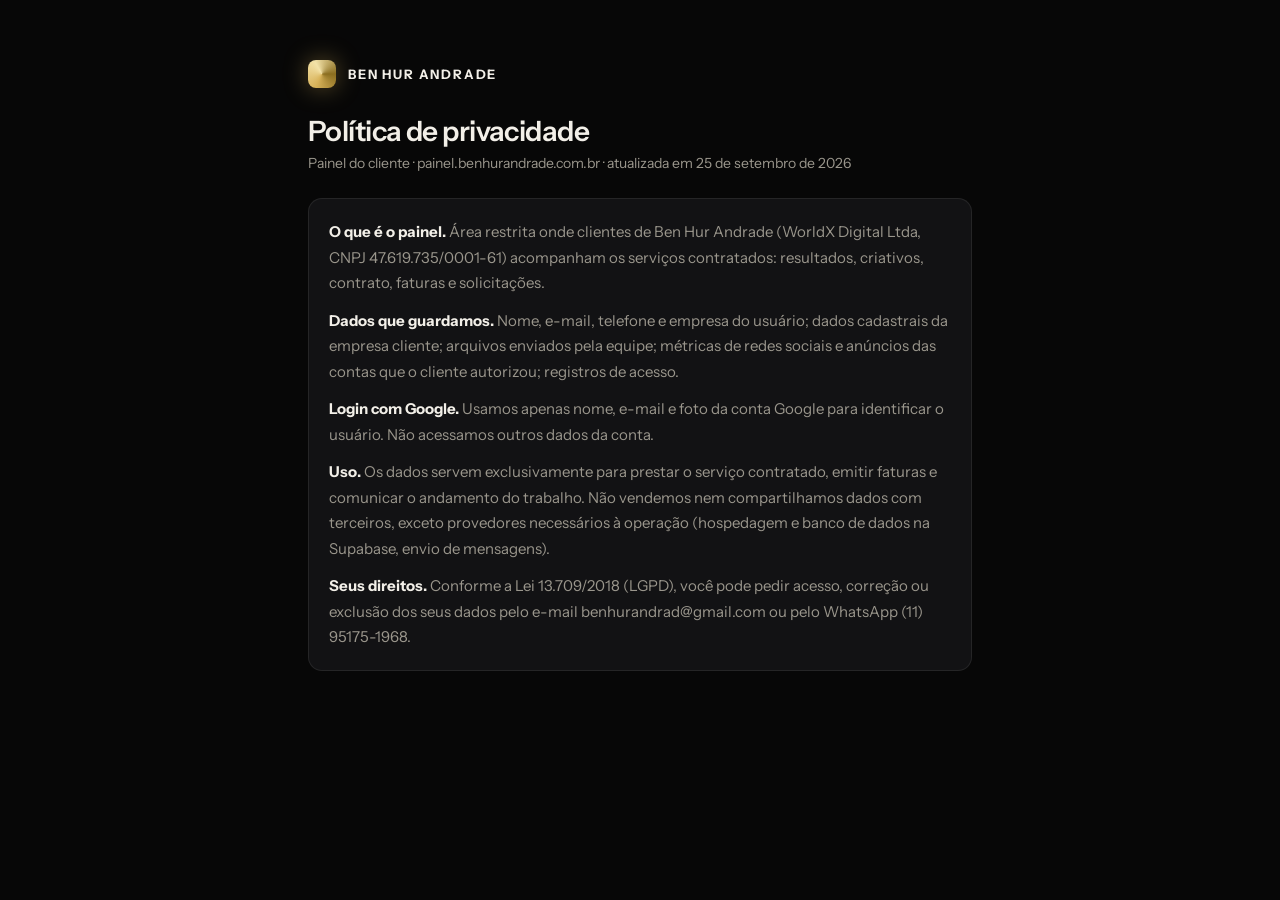
<file: privacidade.html>
<!DOCTYPE html><html lang="pt-BR"><head><meta charset="utf-8"><meta name="viewport" content="width=device-width,initial-scale=1"><title>Privacidade · Painel</title>
<link href="https://fonts.googleapis.com/css2?family=Instrument+Sans:wght@400;500;600;700&display=swap" rel="stylesheet"><link rel="stylesheet" href="app.css?v=23"><script>(function(){try{fetch("version.txt?t="+Date.now(),{cache:"no-store"}).then(function(r){return r.text()}).then(function(v){v=(v||"").split(" ")[0].trim();var k="portal_ver",o=localStorage.getItem(k);if(!v)return;if(o&&o!==v&&!/[?&]_v=/.test(location.search.replace("_v="+v,""))){localStorage.setItem(k,v);var u=new URL(location.href);u.searchParams.set("_v",v);location.replace(u.toString());}else localStorage.setItem(k,v);})}catch(e){}})();</script></head>
<body><div class="wrap" style="max-width:760px;padding-top:60px"><div class="brand" style="margin-bottom:26px"><div class="mark"></div><b>BEN HUR ANDRADE</b></div>
<div class="page-title">Política de privacidade</div><div class="page-sub">Painel do cliente · painel.benhurandrade.com.br · atualizada em 25 de setembro de 2026</div>
<div class="card" style="line-height:1.7;font-size:15px;color:var(--muted)">
<p><b style="color:var(--text)">O que é o painel.</b> Área restrita onde clientes de Ben Hur Andrade (WorldX Digital Ltda, CNPJ 47.619.735/0001-61) acompanham os serviços contratados: resultados, criativos, contrato, faturas e solicitações.</p>
<p style="margin-top:12px"><b style="color:var(--text)">Dados que guardamos.</b> Nome, e-mail, telefone e empresa do usuário; dados cadastrais da empresa cliente; arquivos enviados pela equipe; métricas de redes sociais e anúncios das contas que o cliente autorizou; registros de acesso.</p>
<p style="margin-top:12px"><b style="color:var(--text)">Login com Google.</b> Usamos apenas nome, e-mail e foto da conta Google para identificar o usuário. Não acessamos outros dados da conta.</p>
<p style="margin-top:12px"><b style="color:var(--text)">Uso.</b> Os dados servem exclusivamente para prestar o serviço contratado, emitir faturas e comunicar o andamento do trabalho. Não vendemos nem compartilhamos dados com terceiros, exceto provedores necessários à operação (hospedagem e banco de dados na Supabase, envio de mensagens).</p>
<p style="margin-top:12px"><b style="color:var(--text)">Seus direitos.</b> Conforme a Lei 13.709/2018 (LGPD), você pode pedir acesso, correção ou exclusão dos seus dados pelo e-mail benhurandrad@gmail.com ou pelo WhatsApp (11) 95175-1968.</p>
</div></div></body></html>
</file>
<file: app.css>
:root{--bg:#070707;--bg2:#0c0c0d;--surface:#121214;--surface2:#19191c;--line:rgba(255,255,255,.08);--line2:rgba(255,255,255,.14);--text:#f2efe8;--muted:#9a968c;--hud:#6f6a5e;--accent:#d9b45b;--accent2:#ebd08a;--gold-deep:#8a6d1f;--ok:#3ddc97;--warn:#ffb547;--bad:#ff5d6c;--c-social:#e1306c;--c-ads:#2f7bff;--c-design:#a78bfa;--c-video:#ff8a3d;--c-web:#22c7d6;--c-comercial:#3ddc97;--radius:14px}
*{box-sizing:border-box;margin:0;padding:0}
html{scroll-behavior:auto}
body{background:var(--bg);color:var(--text);font-family:"Instrument Sans",system-ui,sans-serif;-webkit-font-smoothing:antialiased;overflow-x:hidden;min-height:100vh}
a{color:inherit;text-decoration:none}
.mono{font-family:"JetBrains Mono",monospace;font-size:11px;letter-spacing:.08em;text-transform:uppercase;color:var(--hud)}
.hidden{display:none!important}
/* nav */
.nav{position:fixed;inset:0 0 auto 0;z-index:50;display:flex;align-items:center;gap:28px;padding:0 48px;height:68px;background:linear-gradient(180deg,rgba(7,7,7,.94),rgba(7,7,7,0));transition:background .3s}
.nav.solid{background:rgba(7,7,7,.88);backdrop-filter:blur(14px);border-bottom:1px solid var(--line)}
.brand{display:flex;align-items:center;gap:12px}
.brand .mark{width:28px;height:28px;border-radius:8px;background:conic-gradient(from 210deg,#d9b45b,#f3e2a8,#8a6d1f,#d9b45b);box-shadow:0 0 24px rgba(217,180,91,.4)}
.brand b{font-weight:700;letter-spacing:.14em;font-size:13px}
.brand .co{color:var(--muted);font-size:13px;padding-left:12px;border-left:1px solid var(--line2);display:flex;align-items:center;gap:8px}
.brand .co img{width:22px;height:22px;border-radius:6px;object-fit:cover}
.tabs{display:flex;gap:22px;margin-left:12px}
.tabs a{font-size:14px;color:var(--muted);font-weight:500;padding:6px 0;position:relative;cursor:pointer}
.tabs a.on{color:var(--text)}
.tabs a.on::after{content:"";position:absolute;left:0;right:0;bottom:-2px;height:2px;border-radius:2px;background:var(--accent)}
.nav .right{margin-left:auto;display:flex;align-items:center;gap:18px}
.bell{width:36px;height:36px;border-radius:50%;display:grid;place-items:center;border:1px solid var(--line2);position:relative;cursor:pointer}
.bell i{position:absolute;top:7px;right:8px;width:7px;height:7px;border-radius:50%;background:var(--accent);box-shadow:0 0 0 3px var(--bg)}
.avatar{width:36px;height:36px;border-radius:10px;background:linear-gradient(135deg,#8a6d1f,#d9b45b);color:#141006;display:grid;place-items:center;font-weight:700;font-size:13px;cursor:pointer;overflow:hidden}
.avatar img{width:100%;height:100%;object-fit:cover}
/* buttons */
.btn{display:inline-flex;align-items:center;justify-content:center;gap:10px;height:44px;padding:0 18px;border-radius:10px;font-weight:600;font-size:14px;border:1px solid transparent;cursor:pointer;font-family:inherit;transition:transform .2s,background .2s,filter .2s;color:var(--text);background:var(--surface2)}
.btn:hover{transform:translateY(-1px);filter:brightness(1.08)}
.btn.primary{background:var(--accent);color:#141006}
.btn.ghost{background:rgba(255,255,255,.06);border-color:var(--line2)}
.btn.danger{background:rgba(255,93,108,.14);color:var(--bad)}
.btn.sm{height:34px;padding:0 12px;font-size:13px}
.btn.wa{background:#25d366;color:#04140a}
.btn:disabled{opacity:.5;pointer-events:none}
.btn .pill{background:#141006;color:var(--accent2);font-size:12px;padding:2px 8px;border-radius:99px}
/* forms */
label.f{display:block;margin-top:12px}
label.f span{display:block;font-size:12px;color:var(--muted);margin-bottom:6px}
input,textarea,select{width:100%;background:var(--bg);border:1px solid var(--line2);color:var(--text);border-radius:10px;padding:11px 12px;font:inherit;font-size:14px}
textarea{resize:vertical;min-height:80px;line-height:1.45}
input:focus,textarea:focus,select:focus{outline:none;border-color:var(--accent)}
input[type=checkbox]{width:16px;height:16px;accent-color:var(--accent)}
.row2{display:grid;grid-template-columns:1fr 1fr;gap:10px}
.row3{display:grid;grid-template-columns:1fr 1fr 1fr;gap:10px}
.hint{font-size:12px;color:var(--muted);margin-top:8px;line-height:1.5}
.err{color:var(--bad);font-size:13px;margin-top:10px;min-height:18px}
/* auth */
.auth{min-height:100vh;display:grid;place-items:center;padding:24px;position:relative;isolation:isolate}
.auth::before{content:"";position:absolute;inset:0;z-index:-1;background:radial-gradient(60vw 60vw at 80% -10%,rgba(217,180,91,.16),transparent 60%)}
.auth .card{width:420px;max-width:100%;background:var(--bg2);border:1px solid var(--line);border-radius:18px;padding:32px 30px}
.auth .card h1{font-size:24px;letter-spacing:-.02em;font-weight:600;margin:18px 0 6px}
.auth .card p.sub{color:var(--muted);font-size:14px;line-height:1.5}
.auth .card .btn{width:100%;margin-top:12px}
.auth .card .or{display:flex;align-items:center;gap:12px;color:var(--hud);font-size:12px;margin:16px 0 4px}
.auth .card .or::before,.auth .card .or::after{content:"";flex:1;height:1px;background:var(--line)}
.auth .links{display:flex;justify-content:space-between;margin-top:16px;font-size:13px;color:var(--muted)}
.auth .links a:hover{color:var(--text)}
.g{width:18px;height:18px}
/* layout */
.wrap{padding:96px 48px 60px;max-width:1280px;margin:0 auto}
.page-title{font-size:28px;letter-spacing:-.02em;font-weight:600;margin-bottom:6px}
.page-sub{color:var(--muted);font-size:14px;margin-bottom:26px}
.card{background:var(--surface);border:1px solid var(--line);border-radius:var(--radius);padding:20px}
.card h3{font-size:16px;font-weight:600;margin-bottom:12px;display:flex;align-items:center;gap:10px}
.grid2{display:grid;grid-template-columns:1fr 1fr;gap:14px}
.grid3{display:grid;grid-template-columns:repeat(3,1fr);gap:14px}
.grid4{display:grid;grid-template-columns:repeat(4,1fr);gap:14px}
table{width:100%;border-collapse:collapse;font-size:14px}
th{text-align:left;font-family:"JetBrains Mono",monospace;font-size:10.5px;letter-spacing:.08em;text-transform:uppercase;color:var(--hud);padding:10px 12px;border-bottom:1px solid var(--line)}
td{padding:12px;border-bottom:1px solid var(--line);vertical-align:middle}
tr:hover td{background:rgba(255,255,255,.02)}
.badge{font-size:12px;font-weight:600;padding:5px 10px;border-radius:99px;background:rgba(255,255,255,.07);color:var(--muted);white-space:nowrap}
.badge.ok{background:rgba(61,220,151,.14);color:var(--ok)}.badge.warn{background:rgba(255,181,71,.14);color:var(--warn)}.badge.bad{background:rgba(255,93,108,.14);color:var(--bad)}.badge.gold{background:rgba(217,180,91,.14);color:var(--accent2)}
.empty{padding:40px 20px;text-align:center;color:var(--muted);font-size:14px;line-height:1.6}
.empty b{display:block;color:var(--text);font-size:16px;margin-bottom:6px}
/* billboard */
.billboard{position:relative;min-height:78vh;display:flex;align-items:flex-end;padding:0 48px 56px;overflow:hidden;isolation:isolate}
.billboard .art{position:absolute;inset:0;z-index:-1}
.billboard .art svg{position:absolute;right:-4%;bottom:-6%;width:78%;height:86%}
.billboard .glow{position:absolute;width:60vw;height:60vw;right:-10vw;top:-20vw;border-radius:50%;background:radial-gradient(circle,rgba(217,180,91,.18),rgba(217,180,91,0) 60%);filter:blur(10px)}
.billboard .grid{position:absolute;inset:0;background-image:linear-gradient(var(--line) 1px,transparent 1px),linear-gradient(90deg,var(--line) 1px,transparent 1px);background-size:72px 72px;opacity:.35;mask-image:radial-gradient(ellipse at 70% 60%,#000 20%,transparent 70%)}
.billboard::after{content:"";position:absolute;left:0;right:0;bottom:0;height:180px;background:linear-gradient(180deg,rgba(7,7,7,0),var(--bg));z-index:-1}
.bb-copy{max-width:680px;position:relative}
.bb-copy>.mono{display:flex;align-items:center;gap:10px;margin-bottom:18px}
.bb-copy>.mono::before{content:"";width:22px;height:1px;background:var(--accent)}
.bb-copy h1{font-size:56px;line-height:1.02;letter-spacing:-.03em;font-weight:600}
.bb-copy h1 span{color:var(--accent2)}
.bb-copy p{margin-top:16px;font-size:17px;line-height:1.5;color:var(--muted);max-width:520px}
.bb-actions{display:flex;gap:12px;margin-top:28px;flex-wrap:wrap}
.bb-stats{display:flex;gap:28px;margin-top:34px;flex-wrap:wrap}
.bb-stats div b{display:block;font-size:22px;font-weight:600;letter-spacing:-.02em}
.bb-stats div b small{font-size:13px;color:var(--muted);font-weight:500}
/* rows */
.row{padding:34px 0 6px}
.row-head{display:flex;align-items:baseline;gap:16px;padding:0 48px;margin-bottom:14px}
.row-head h2{font-size:20px;font-weight:600;letter-spacing:-.01em;display:flex;align-items:center;gap:10px}
.row-head h2 i{width:8px;height:8px;border-radius:50%;background:var(--accent);box-shadow:0 0 10px currentColor;color:var(--accent)}
.row-head .more{margin-left:auto;color:var(--muted);font-size:13px;cursor:pointer}
.row-head .more:hover{color:var(--text)}
.track-wrap{position:relative}
.track{display:flex;gap:14px;overflow-x:auto;padding:8px 48px 22px;scroll-snap-type:x mandatory;scrollbar-width:none}
.track::-webkit-scrollbar{display:none}
.track>*{scroll-snap-align:start;flex:0 0 auto}
.kpi{width:236px;height:150px;border-radius:var(--radius);background:linear-gradient(160deg,var(--surface2),var(--surface));border:1px solid var(--line);padding:18px 18px 14px;display:flex;flex-direction:column;justify-content:space-between;position:relative;overflow:hidden;transition:transform .25s,border-color .25s}
.kpi:hover{transform:translateY(-4px);border-color:var(--line2)}
.kpi .v{font-size:30px;font-weight:600;letter-spacing:-.03em;margin-top:6px}
.kpi .v small{font-size:15px;color:var(--muted);font-weight:500;margin-right:4px}
.kpi .d{font-size:13px;display:flex;align-items:center;gap:6px;color:var(--muted)}
.kpi .d.up{color:var(--ok)} .kpi .d.down{color:var(--bad)}
.todo{width:320px;min-height:120px;border-radius:var(--radius);border:1px solid var(--line);background:var(--surface);padding:18px;display:flex;gap:16px;align-items:center;transition:transform .25s,background .25s;cursor:pointer}
.todo:hover{transform:translateY(-4px);background:var(--surface2)}
.todo .ic{width:46px;height:46px;border-radius:12px;display:grid;place-items:center;flex:0 0 auto;font-size:18px}
.todo .ic.a{background:rgba(217,180,91,.14);color:var(--accent2)}.todo .ic.w{background:rgba(255,181,71,.14);color:var(--warn)}.todo .ic.g{background:rgba(61,220,151,.14);color:var(--ok)}
.todo b{display:block;font-size:15px;font-weight:600}.todo p{font-size:13px;color:var(--muted);margin-top:4px}
.todo .go{margin-left:auto;color:var(--muted);font-size:20px}
.poster{width:200px;aspect-ratio:4/5;border-radius:12px;overflow:hidden;position:relative;border:1px solid var(--line);transition:transform .3s cubic-bezier(.2,.8,.2,1),box-shadow .3s;cursor:pointer;background:var(--surface2)}
.poster:hover{transform:scale(1.07);box-shadow:0 24px 60px rgba(0,0,0,.6);z-index:3}
.poster .bg{position:absolute;inset:0}
.poster img,.poster video{position:absolute;inset:0;width:100%;height:100%;object-fit:cover}
.poster .tag{position:absolute;top:12px;left:12px;background:rgba(0,0,0,.45);backdrop-filter:blur(6px);padding:4px 8px;border-radius:6px;font-size:11px;font-weight:600}
.poster .play{position:absolute;top:50%;left:50%;width:44px;height:44px;margin:-22px 0 0 -22px;border-radius:50%;background:rgba(255,255,255,.9);color:#0a1224;display:grid;place-items:center;font-size:16px;opacity:0;transform:scale(.8);transition:.25s}
.poster:hover .play{opacity:1;transform:scale(1)}
.poster .meta{position:absolute;inset:auto 0 0 0;padding:40px 12px 12px;background:linear-gradient(180deg,transparent,rgba(0,0,0,.85))}
.poster .meta b{display:block;font-size:14px;white-space:nowrap;overflow:hidden;text-overflow:ellipsis}.poster .meta span{font-size:12px;color:#c8d2e6}
.poster .status{position:absolute;top:12px;right:12px;width:9px;height:9px;border-radius:50%}
.poster .file{position:absolute;inset:0;display:grid;place-items:center;font-size:40px;color:var(--hud)}
.ep{width:300px;border-radius:var(--radius);border:1px solid var(--line);background:var(--surface);padding:18px;transition:transform .25s,border-color .25s}
.ep:hover{transform:translateY(-4px);border-color:var(--line2)}
.ep .num{font-size:34px;font-weight:600;letter-spacing:-.03em;color:#3a3427}.ep.current .num{color:var(--accent)}
.ep b{display:block;font-size:16px;margin-top:6px}.ep p{font-size:13px;color:var(--muted);margin-top:4px;line-height:1.45;min-height:38px}
.bar{height:4px;border-radius:4px;background:rgba(255,255,255,.08);margin-top:14px;overflow:hidden}
.bar i{display:block;height:100%;background:linear-gradient(90deg,var(--gold-deep),var(--accent2));width:0;transition:width 1.2s cubic-bezier(.2,.8,.2,1)}
.ep.done .bar i{background:var(--ok)}
.ep .foot{display:flex;justify-content:space-between;margin-top:8px}
.offer{width:270px;border-radius:var(--radius);border:1px solid var(--line);background:var(--surface);padding:20px;display:flex;flex-direction:column;transition:transform .25s,border-color .25s}
.offer:hover{transform:translateY(-4px);border-color:rgba(217,180,91,.55)}
.offer b{font-size:17px;margin-top:8px}.offer p{font-size:13px;color:var(--muted);line-height:1.45;margin-top:6px;min-height:56px}
.offer .price{font-size:24px;font-weight:600;letter-spacing:-.02em;margin-top:14px;display:flex;align-items:baseline;gap:6px;flex-wrap:wrap}
.offer .price small{font-size:12px;color:var(--muted);font-weight:500}.offer .price span{font-size:20px}
.offer .full{font-size:12px;color:var(--muted);margin-top:4px;min-height:0}
.offer .wa{margin-top:14px;display:flex;align-items:center;justify-content:center;gap:8px;height:42px;border-radius:10px;background:#25d366;color:#04140a;font-weight:600;font-size:14px}
.offer .wa:hover{filter:brightness(1.08)}
/* drawer */
.scrim{position:fixed;inset:0;background:rgba(3,3,3,.6);backdrop-filter:blur(3px);opacity:0;pointer-events:none;transition:opacity .3s;z-index:60}
.scrim.on{opacity:1;pointer-events:auto}
.drawer{position:fixed;top:0;right:0;bottom:0;width:400px;max-width:92vw;background:var(--bg2);border-left:1px solid var(--line);z-index:70;transform:translateX(100%);transition:transform .38s cubic-bezier(.2,.8,.2,1);overflow-y:auto}
.drawer.on{transform:none}
.dr-head{display:flex;gap:14px;align-items:center;padding:26px 22px 18px;border-bottom:1px solid var(--line)}
.dr-head b{font-size:17px;display:block}.dr-head p{font-size:12px;color:var(--muted);margin-top:3px}
.dr-head .close{margin-left:auto;font-size:26px;color:var(--muted);cursor:pointer;line-height:1}
.dr-block{padding:20px 22px;border-bottom:1px solid var(--line)}
.dr-block>.mono{display:block;margin-bottom:12px}
.kv{display:flex;justify-content:space-between;align-items:center;padding:9px 0;font-size:14px;color:var(--muted);border-top:1px solid var(--line);gap:12px}
.kv:first-of-type{border-top:0}.kv b{color:var(--text);font-weight:500;text-align:right}
.kv.link{cursor:pointer}.kv.link:hover b{color:var(--accent2)}
.fee{display:flex;justify-content:space-between;align-items:center;padding:14px 16px;border-radius:12px;background:var(--surface2);border:1px solid var(--line);margin-bottom:6px}
.fee b{font-size:24px;letter-spacing:-.02em}.fee b small{font-size:13px;color:var(--muted);font-weight:500}.fee p{font-size:12px;color:var(--muted);margin-top:2px}
.chips{display:flex;flex-wrap:wrap;gap:8px}
.chips span{font-size:12px;padding:6px 10px;border-radius:99px;border:1px solid var(--line2);background:var(--surface)}
/* modal */
.modal{position:fixed;inset:0;z-index:80;display:grid;place-items:center;padding:16px;background:rgba(3,3,3,.72);backdrop-filter:blur(6px);opacity:0;pointer-events:none;transition:opacity .25s;overflow-y:auto}
.modal.on{opacity:1;pointer-events:auto}
.md-box{width:min(680px,100%);min-width:0;max-height:92vh;overflow-y:auto;background:var(--bg2);border:1px solid var(--line2);border-radius:18px;padding:26px;transform:translateY(12px) scale(.98);transition:transform .3s cubic-bezier(.2,.8,.2,1)}
.modal.on .md-box{transform:none}
.md-box h2{font-size:20px;font-weight:600;margin-bottom:4px}
.md-box .sub{color:var(--muted);font-size:13px;margin-bottom:10px}
.md-actions{display:flex;gap:10px;justify-content:flex-end;margin-top:20px}
.perms{display:grid;grid-template-columns:repeat(3,1fr);gap:8px;margin-top:10px}
.perms label{min-width:0;display:flex;align-items:center;gap:8px;font-size:13px;padding:9px 10px;border-radius:8px;border:1px solid var(--line);background:var(--bg);cursor:pointer}
.roles{display:grid;grid-template-columns:1fr 1fr;gap:10px;margin-top:10px}
.roles label{display:flex;flex-direction:column;gap:2px;padding:12px 14px;border-radius:10px;border:1px solid var(--line2);cursor:pointer;position:relative}
.roles label.on{border-color:var(--accent);background:rgba(217,180,91,.08)}
.roles label input{position:absolute;opacity:0}.roles b{font-size:14px}.roles span{font-size:12px;color:var(--muted)}
.mem{display:flex;align-items:center;gap:12px;padding:12px 0;border-bottom:1px solid var(--line)}
.mem>div{min-width:0}.mem b{display:block;font-size:14px}.mem p{font-size:12px;color:var(--muted);overflow:hidden;text-overflow:ellipsis;white-space:nowrap}
.mem .badge{margin-left:auto}
#toast{position:fixed;left:50%;bottom:28px;transform:translate(-50%,20px);background:#1d1d20;border:1px solid var(--line2);color:var(--text);padding:12px 18px;border-radius:10px;font-size:14px;opacity:0;pointer-events:none;transition:.25s;z-index:99;max-width:90vw}
#toast.show{opacity:1;transform:translate(-50%,0)}
#toast.bad{border-color:var(--bad)}#toast.ok{border-color:var(--ok)}
/* admin */
.admin{display:grid;grid-template-columns:240px 1fr;min-height:100vh}
.side{background:var(--bg2);border-right:1px solid var(--line);padding:22px 14px;position:sticky;top:0;height:100vh;overflow-y:auto}
.side .brand{padding:6px 10px 22px}
.side a{display:flex;align-items:center;gap:10px;padding:10px 12px;border-radius:10px;color:var(--muted);font-size:14px;font-weight:500;cursor:pointer}
.side a.on,.side a:hover{background:var(--surface2);color:var(--text)}
.side a i{width:8px;height:8px;border-radius:50%;background:currentColor;opacity:.5}
.side .sec{margin:18px 12px 6px}
.main{padding:32px 36px 80px;min-width:0}
.toolbar{display:flex;gap:10px;align-items:center;margin-bottom:18px;flex-wrap:wrap}
.toolbar .sp{flex:1}
.toolbar input,.toolbar select{width:auto;min-width:200px}
.stat{background:var(--surface);border:1px solid var(--line);border-radius:var(--radius);padding:18px}
.stat b{display:block;font-size:26px;letter-spacing:-.02em;margin-top:6px}
.stat small{color:var(--muted);font-size:12px}
.drop{border:1.5px dashed var(--line2);border-radius:14px;padding:26px;text-align:center;color:var(--muted);font-size:14px;transition:.2s;cursor:pointer}
.drop.over{border-color:var(--accent);background:rgba(217,180,91,.06)}
.drop b{display:block;color:var(--text);margin-bottom:4px}
.uplist{margin-top:12px;font-size:13px;color:var(--muted);max-height:200px;overflow:auto}
.uplist div{display:flex;justify-content:space-between;padding:6px 0;border-bottom:1px solid var(--line)}
.thumbs{display:grid;grid-template-columns:repeat(auto-fill,minmax(160px,1fr));gap:12px}
.thumbs .poster{width:auto}
.logo-prev{width:72px;height:72px;border-radius:14px;background:var(--surface2);border:1px solid var(--line);display:grid;place-items:center;overflow:hidden;font-size:22px;color:var(--hud)}
.logo-prev img{width:100%;height:100%;object-fit:contain}
.swatches{display:flex;gap:6px;flex-wrap:wrap}
.swatches i{width:22px;height:22px;border-radius:6px;border:1px solid var(--line2);display:inline-block}
.copybox{display:flex;gap:8px;align-items:center;background:var(--bg);border:1px solid var(--line2);border-radius:10px;padding:10px 12px;font-family:"JetBrains Mono",monospace;font-size:12px;word-break:break-all}
@media (max-width:820px){
  .nav{padding:0 16px;gap:14px}.tabs{display:none}.brand .co{display:none}
  .wrap{padding:90px 16px 60px}.grid2,.grid3,.grid4{grid-template-columns:1fr}
  .billboard{padding:96px 16px 36px;min-height:78vh}.billboard .art svg{width:140%;right:-30%;bottom:-2%;opacity:.7}
  .bb-copy h1{font-size:34px}.bb-copy p{font-size:15px}.bb-stats{gap:18px}.bb-stats div b{font-size:18px}
  .row-head,.track{padding-left:16px;padding-right:16px}.poster{width:160px}
  .perms{grid-template-columns:1fr 1fr}.row2,.row3,.roles{grid-template-columns:1fr}
  .admin{grid-template-columns:1fr}.side{position:static;height:auto;display:flex;flex-wrap:wrap;gap:4px;padding:12px}.side .brand,.side .sec{width:100%}.main{padding:20px 16px 60px}
}

.wa-float{position:fixed;right:22px;bottom:22px;z-index:55;width:58px;height:58px;border-radius:50%;background:#25d366;display:grid;place-items:center;box-shadow:0 10px 30px rgba(37,211,102,.35),0 4px 12px rgba(0,0,0,.4);transition:transform .2s}
.wa-float:hover{transform:scale(1.06)}
.wa-float svg{width:30px;height:30px;fill:#fff}
.wa-float .tip{position:absolute;right:70px;white-space:nowrap;background:var(--surface2);border:1px solid var(--line2);color:var(--text);font-size:13px;padding:8px 12px;border-radius:10px;opacity:0;pointer-events:none;transition:opacity .2s}
.wa-float:hover .tip{opacity:1}
@media(max-width:820px){.wa-float{right:16px;bottom:16px;width:54px;height:54px}.wa-float .tip{display:none}}

@media print{*{-webkit-print-color-adjust:exact!important;print-color-adjust:exact!important}}

.admin-bar{position:fixed;left:50%;bottom:22px;transform:translateX(-50%);z-index:56;display:flex;align-items:center;gap:10px;background:rgba(18,18,20,.92);backdrop-filter:blur(12px);border:1px solid rgba(217,180,91,.45);border-radius:14px;padding:8px 8px 8px 16px;box-shadow:0 12px 40px rgba(0,0,0,.5);font-size:13px;color:var(--muted);max-width:calc(100vw - 110px)}
.admin-bar select{width:auto;padding:6px 8px;font-size:13px;max-width:180px}
.admin-bar .btn{white-space:nowrap}
@media(max-width:820px){.admin-bar{left:16px;right:84px;transform:none;bottom:16px}.admin-bar>span{display:none}}
/* ===== BI ===== */
.bi-grid6{display:grid;grid-template-columns:repeat(6,1fr);gap:12px}
.bi-tile{position:relative;overflow:hidden}
.bi-tile b{font-size:clamp(17px,1.45vw,23px);white-space:nowrap;letter-spacing:-.02em}
.bi-tile small:last-child{display:block;margin-top:4px;line-height:1.4}
.bi-tile .up{color:var(--ok)}.bi-tile .dn{color:var(--bad)}
.bi-tile[data-tone="ok"]::before,.bi-tile[data-tone="bad"]::before,.bi-tile[data-tone="warn"]::before{content:"";position:absolute;left:0;top:0;bottom:0;width:3px}
.bi-tile[data-tone="ok"]::before{background:var(--ok)}.bi-tile[data-tone="bad"]::before{background:var(--bad)}.bi-tile[data-tone="warn"]::before{background:var(--warn)}
.bi-row{display:flex;gap:14px;margin-top:14px;align-items:stretch}
.bi-card{min-width:0}
.bi-chart{width:100%}
.bi-ax{fill:var(--hud);font:500 10.5px "JetBrains Mono",monospace}
.bi-legend{display:flex;flex-wrap:wrap;gap:16px;margin-top:10px;font-size:12px;color:var(--muted)}
.bi-legend i{display:inline-block;width:14px;height:10px;border-radius:3px;margin-right:6px;vertical-align:-1px}
.bi-data{margin-top:10px;font-size:13px}.bi-data summary{cursor:pointer;color:var(--muted)}.bi-data table{margin-top:8px;font-size:12.5px}
.bi-tip{position:fixed;z-index:90;pointer-events:none;opacity:0;transition:opacity .12s;background:#1b1b1e;border:1px solid var(--line2);border-radius:10px;padding:10px 12px;font-size:12.5px;min-width:200px;box-shadow:0 12px 30px rgba(0,0,0,.5)}
.bi-tip b{display:block;margin-bottom:6px;font-size:13px}
.bi-tip div{display:flex;align-items:center;gap:8px;padding:2px 0;color:var(--muted)}.bi-tip div span{margin-left:auto;color:var(--text);font-weight:600}
.bi-tip i{width:8px;height:8px;border-radius:2px;display:inline-block}
.bi-filter{display:flex;flex-direction:column;gap:4px}.bi-filter select,.bi-filter input{width:auto;min-width:0;padding:8px 10px}
.bi-sl{display:block;margin:12px 0}.bi-sl span{display:flex;justify-content:space-between;font-size:13px;color:var(--muted);margin-bottom:6px}.bi-sl b{color:var(--text)}
.bi-sl input{padding:0;border:0;background:transparent;accent-color:var(--accent);height:20px}
.bi-sim{margin-top:10px;border-top:1px solid var(--line);padding-top:6px}
.bi-stack{display:flex;gap:2px;height:14px;border-radius:7px;overflow:hidden;margin:6px 0 14px}.bi-stack i{display:block;min-width:3px}
.bi-sharerow{display:flex;align-items:center;gap:10px;padding:7px 0;border-bottom:1px solid var(--line);font-size:13px}.bi-sharerow i{width:10px;height:10px;border-radius:3px}.bi-sharerow b{margin-left:auto}.bi-sharerow em{font-style:normal;color:var(--muted);width:52px;text-align:right}
.bi-cal{display:grid;grid-template-columns:repeat(7,1fr);gap:4px}.bi-cal>.mono{text-align:center;padding-bottom:4px}
.bi-day{min-height:56px;border-radius:8px;background:var(--surface2);border:1px solid var(--line);padding:5px 6px;position:relative;font-size:11px}
.bi-day small{color:var(--hud)}.bi-day b{display:block;margin-top:6px;font-size:11.5px;color:var(--text)}.bi-day em{position:absolute;top:4px;right:6px;font-style:normal;font-size:11px}
.bi-day.has{border-color:rgba(217,180,91,.45);cursor:default}
@media(max-width:1200px){.bi-grid6{grid-template-columns:repeat(3,1fr)}.bi-row{flex-direction:column}}
@media(max-width:700px){.bi-grid6{grid-template-columns:1fr 1fr}.bi-tile b{font-size:20px}}
#carteira td,#carteira th{white-space:nowrap}
/* ===== cofre ===== */
.cred-grid{display:grid;grid-template-columns:repeat(auto-fill,minmax(300px,1fr));gap:12px}
.cred{padding:16px}.cred.requested{border-color:rgba(255,181,71,.4)}.cred.created{border-color:rgba(61,220,151,.45);background:linear-gradient(160deg,rgba(61,220,151,.06),var(--surface) 60%)}
.cred-h{display:flex;align-items:center;gap:12px}.cred-h b{display:block;font-size:15px}.cred-h small{color:var(--muted);font-size:12px}.cred-h .badge{margin-left:auto}
.cred-ic{width:36px;height:36px;border-radius:10px;background:var(--surface2);border:1px solid var(--line);display:grid;place-items:center;color:var(--accent2);flex:0 0 auto}
.cred-f{display:flex;align-items:center;gap:8px;margin-top:10px;font-size:13px}.cred-f>span{width:44px;color:var(--muted);flex:0 0 auto}
.cred-f code{flex:1;min-width:0;background:var(--bg);border:1px solid var(--line);border-radius:8px;padding:7px 10px;font:13px "JetBrains Mono",monospace;overflow:hidden;text-overflow:ellipsis;white-space:nowrap}
.cred-a{display:flex;align-items:center;gap:6px;margin-top:12px;padding-top:10px;border-top:1px solid var(--line)}
.chip-btn{font-size:12.5px;padding:7px 12px;border-radius:99px;border:1px dashed var(--line2);cursor:pointer;color:var(--muted)}.chip-btn:hover{border-color:var(--accent);color:var(--text)}
.side .count{margin-left:auto;background:var(--warn);color:#1a1206;font-size:11px;font-weight:700;border-radius:99px;padding:1px 7px}

/* ===== pastas ===== */
.folders{display:grid;grid-template-columns:repeat(auto-fill,minmax(230px,1fr));gap:14px}
.folder{border:1px solid var(--line);border-radius:14px;overflow:hidden;background:var(--surface);cursor:pointer;transition:transform .25s,border-color .25s}
.folder:hover{transform:translateY(-4px);border-color:rgba(217,180,91,.5)}
.folder-cover{aspect-ratio:16/10;position:relative;background:var(--surface2);overflow:hidden}
.folder-cover img{width:100%;height:100%;object-fit:cover;filter:saturate(.9)}
.folder-cover .file{position:absolute;inset:0;display:grid;place-items:center;font-size:40px}
.folder-n{position:absolute;right:10px;bottom:10px;background:rgba(0,0,0,.6);backdrop-filter:blur(6px);border-radius:8px;padding:3px 9px;font-size:12px;font-weight:700}
.folder-m{padding:12px 14px;display:flex;flex-direction:column;gap:4px}.folder-m b{font-size:15px}.folder-m span{font-size:12px;color:var(--muted)}.folder-m em{font-style:normal;align-self:flex-start;margin-top:4px}

/* ===== pente fino responsivo (2026-09-25) ===== */
.menu-btn{display:none;margin-left:auto;background:var(--surface2);border:1px solid var(--line2);color:var(--text);border-radius:9px;padding:7px 12px;font:600 13px inherit;cursor:pointer}
.ws-head{display:flex;align-items:center;gap:14px;margin-bottom:6px;flex-wrap:wrap}
.ws-actions{display:flex;gap:8px;flex-wrap:wrap}
.ws-tabs{display:flex;gap:18px;margin:10px 0 22px;border-bottom:1px solid var(--line);padding-bottom:10px;overflow-x:auto;scrollbar-width:none;flex-wrap:nowrap}
.ws-tabs::-webkit-scrollbar{display:none}.ws-tabs a{white-space:nowrap;flex:0 0 auto}
.phase-row{display:flex;gap:12px;align-items:center;flex-wrap:wrap}.phase-row input[type=range]{width:160px;padding:0;border:0;background:transparent}
.toolbar{row-gap:10px}
.modal .md-box{padding:22px}
td .btn.sm{margin:2px 0}
@media (max-width:820px){
  /* cliente: menu vira faixa rolável abaixo do topo */
  .nav{flex-wrap:wrap;height:auto;padding:10px 16px 0;gap:10px 14px;background:rgba(7,7,7,.92);backdrop-filter:blur(14px);border-bottom:1px solid var(--line)}
  .nav .tabs{display:flex;order:3;width:100%;margin:0;gap:20px;overflow-x:auto;scrollbar-width:none;padding:6px 0 10px}
  .nav .tabs::-webkit-scrollbar{display:none}.nav .tabs a{white-space:nowrap;flex:0 0 auto}
  .wrap{padding:126px 16px 110px}
  .billboard{padding:140px 16px 32px;min-height:auto}
  .billboard .art svg{opacity:.28}
  .bb-copy h1{font-size:32px}
  .bb-stats{display:grid;grid-template-columns:1fr 1fr;gap:14px 18px}
  .bb-actions .btn{flex:1 1 auto}
  .row-head{flex-wrap:wrap}
  .admin-bar{left:16px;right:16px;bottom:84px;transform:none;justify-content:space-between}
  .admin-bar select{flex:1;max-width:none}
  .page-title{font-size:24px}
  .toolbar{align-items:stretch}.toolbar .sp{display:none}
  .toolbar>.btn,.toolbar>a.btn{flex:1 1 auto}
  .toolbar input,.toolbar select{min-width:0;width:100%}
  .toolbar label{white-space:normal!important}
  .grid4{grid-template-columns:1fr 1fr}
  .stat b{font-size:20px}
  .cred-grid{grid-template-columns:1fr}
  .folders{grid-template-columns:1fr 1fr;gap:10px}
  .thumbs{grid-template-columns:repeat(2,1fr)}
  .md-box{max-height:88vh}.md-actions{flex-wrap:wrap}.md-actions .btn{flex:1 1 auto}
  .perms{grid-template-columns:1fr}
  /* admin: menu lateral vira gaveta */
  .admin{display:block}
  .side{position:sticky;top:0;z-index:40;height:auto;display:block;padding:10px 14px;border-right:0;border-bottom:1px solid var(--line);background:rgba(12,12,13,.96);backdrop-filter:blur(12px)}
  .side .brand{padding:4px 0;width:auto}.menu-btn{display:inline-flex}
  .side>a,.side>.sec{display:none}
  .side.open>a{display:flex}.side.open>.sec{display:block}
  .side.open{max-height:100vh;overflow-y:auto;padding-bottom:16px}
  .main{padding:18px 16px 90px}
  .ws-head .logo-prev{width:40px!important;height:40px!important}
  .ws-actions{width:100%}.ws-actions .btn{flex:1}
  .phase-row input[type=range]{width:100%}
  .bi-filter{flex:1}
  .bi-grid6{grid-template-columns:1fr 1fr}
  .bi-cal{gap:3px}.bi-day{min-height:46px;padding:3px 4px}.bi-day b{font-size:10px}
  /* tabelas viram cartões */
  .card table:not(.nostack){display:block}
  .card table:not(.nostack) thead{display:none}
  .card table:not(.nostack) tbody{display:block}
  .card table:not(.nostack) tr{display:block;border:1px solid var(--line);border-radius:12px;padding:8px 12px;margin:0 0 10px;background:var(--surface2)}
  .card table:not(.nostack) td{display:flex;justify-content:space-between;align-items:center;gap:12px;padding:7px 0;border-bottom:1px solid var(--line);white-space:normal!important;text-align:right}
  .card table:not(.nostack) td:last-child{border-bottom:0}
  .card table:not(.nostack) td::before{content:attr(data-l);color:var(--muted);font-size:11px;text-transform:uppercase;letter-spacing:.06em;text-align:left;flex:0 0 auto;max-width:45%}
  .card table:not(.nostack) td[data-l=""]::before{display:none}
  .card table:not(.nostack) td[colspan]{justify-content:center}
  #carteira td,#carteira th{white-space:normal}
}
@media (max-width:420px){ .folders,.thumbs{grid-template-columns:1fr 1fr} .bi-grid6,.grid4{grid-template-columns:1fr 1fr} .bb-copy h1{font-size:28px} }
.grid2>*,.grid3>*,.grid4>*,.bi-row>*{min-width:0}.mem b,.mem p{overflow-wrap:anywhere}
@media (max-width:820px){.card table:not(.nostack) td{overflow-wrap:anywhere;word-break:break-word}.main,.wrap{overflow-x:clip}}
.btn{white-space:nowrap}
@media (max-width:820px){
  .card table:not(.nostack) td[colspan]::before{display:none}
  .card table:not(.nostack) td:last-child:has(.btn){flex-wrap:wrap;justify-content:flex-end;gap:6px}
  .card table:not(.nostack) td:last-child:has(.btn)::before{display:none}
}
.chk{display:inline-flex!important;align-items:center;gap:8px;font-size:13px;color:var(--muted);cursor:pointer;width:auto!important;justify-content:flex-start;margin:0}.chk input{width:16px!important;min-width:0!important;height:16px;flex:0 0 16px;margin:0;padding:0}
.trash{position:absolute;top:10px;right:10px;z-index:4;width:34px;height:34px;border-radius:9px;display:grid;place-items:center;background:rgba(10,10,12,.72);backdrop-filter:blur(6px);border:1px solid rgba(255,255,255,.14);color:#f2efe8;cursor:pointer;opacity:.85;transition:background .2s,color .2s,opacity .2s,transform .2s}
.trash:hover{background:rgba(255,93,108,.92);color:#fff;border-color:transparent;opacity:1;transform:scale(1.06)}
.trash:focus-visible{outline:2px solid var(--bad);outline-offset:2px}
.poster .trash{top:8px;right:8px}
.poster .status{right:50px}
@media (hover:hover){.folder .trash,.poster .trash{opacity:0}.folder:hover .trash,.poster:hover .trash,.trash:focus-visible{opacity:.9}}

.dl{position:absolute;top:10px;right:10px;z-index:4;width:34px;height:34px;border-radius:9px;display:grid;place-items:center;background:rgba(10,10,12,.72);backdrop-filter:blur(6px);border:1px solid rgba(255,255,255,.14);color:#f2efe8;cursor:pointer;transition:background .2s,color .2s,opacity .2s,transform .2s}
.dl:hover{background:var(--accent);color:#141006;border-color:transparent;transform:scale(1.06)}
.dl:focus-visible{outline:2px solid var(--accent);outline-offset:2px}
.poster .dl{top:8px;right:8px}
@media (hover:hover){.folder .dl,.poster .dl{opacity:0}.folder:hover .dl,.poster:hover .dl,.dl:focus-visible{opacity:1}}
.btn svg{flex:0 0 auto}
.poster .pick{position:absolute;top:8px;right:8px;z-index:4;width:28px;height:28px;border-radius:8px;border:2px solid rgba(255,255,255,.8);background:rgba(0,0,0,.4);display:grid;place-items:center;font-weight:800;color:#141006}
.poster.picked{outline:3px solid var(--accent);outline-offset:-3px}.poster.picked .pick{background:var(--accent);border-color:var(--accent)}
body:has(.admin-bar) #toast{bottom:104px}@media(max-width:820px){body:has(.admin-bar) #toast{bottom:150px}}

/* ===== logo ===== */
.logo-pill{display:inline-flex;align-items:center;background:#fff;border-radius:8px;padding:4px 9px;height:30px;box-shadow:0 1px 0 rgba(255,255,255,.08) inset}
.logo-pill img{height:21px;width:auto;max-width:132px;object-fit:contain;display:block}
.logo-pill.big{height:54px;padding:8px 14px;border-radius:12px}.logo-pill.big img{height:38px;max-width:240px}
.brand .co{gap:10px}
.logo-prev:has(img){background:#fff;padding:6px}
.logo-drop{border:1.5px dashed var(--line2);border-radius:12px;padding:14px;display:flex;align-items:center;gap:14px;cursor:pointer;transition:.2s}
.logo-drop:hover,.logo-drop.over{border-color:var(--accent);background:rgba(217,180,91,.05)}
@media(max-width:820px){.brand .co{display:flex!important;border-left:0;padding-left:0}.brand .co .co-name{display:none}.logo-pill img{max-width:96px}}
.sr-only{position:absolute;width:1px;height:1px;overflow:hidden;clip:rect(0 0 0 0);white-space:nowrap}
.brand .co .logo-pill img{width:auto;height:21px;max-width:132px;object-fit:contain;border-radius:0}
@media(max-width:520px){.nav .brand>b{display:none}.nav .brand{gap:10px}.brand .co .logo-pill img{max-width:110px;height:19px}.nav .right{gap:10px}}

/* logo sem placa: PNG transparente direto no fundo */
.logo-pill{background:transparent!important;padding:0!important;box-shadow:none!important;height:auto!important;border-radius:0!important}
.logo-pill img{height:24px}.logo-pill.big{padding:0!important}.logo-pill.big img{height:44px;max-width:260px}
.logo-prev:has(img){background:var(--surface2)!important;padding:6px}
.brand .co .logo-pill img{height:24px;max-width:150px}
@media(max-width:520px){.brand .co .logo-pill img{height:20px;max-width:120px}}

/* faturas: ações quebram linha dentro do cartão (2026-09-28) */
td.nw{white-space:nowrap}
td.acts{text-align:right}
.acts-in{display:flex;flex-wrap:wrap;gap:6px;justify-content:flex-end;min-width:120px;margin-left:auto}
@media (min-width:1240px){.acts-in{flex-wrap:nowrap}}
@media (min-width:821px){table.inv th,table.inv td{padding-left:8px;padding-right:8px}}
.acts-in .btn.sm{margin:0}
.card:has(>table){overflow-x:auto}
@media (max-width:820px){.acts-in{max-width:none;min-width:0;width:100%}.card:has(>table){overflow-x:visible}}
@media (min-width:821px) and (max-width:1000px){
  .card table.inv{display:block}.card table.inv thead{display:none}.card table.inv tbody{display:block}
  .card table.inv tr{display:block;border:1px solid var(--line);border-radius:12px;padding:8px 12px;margin:0 0 10px;background:var(--surface2)}
  .card table.inv td{display:flex;justify-content:space-between;align-items:center;gap:12px;padding:7px 0;border-bottom:1px solid var(--line);text-align:right}
  .card table.inv td:last-child{border-bottom:0}
  .card table.inv td::before{content:attr(data-l);color:var(--muted);font-size:11px;text-transform:uppercase;letter-spacing:.06em;text-align:left}
  .card table.inv td.acts::before,.card table.inv td[colspan]::before{display:none}
  .card table.inv .acts-in{width:100%;min-width:0}
}
</file>
